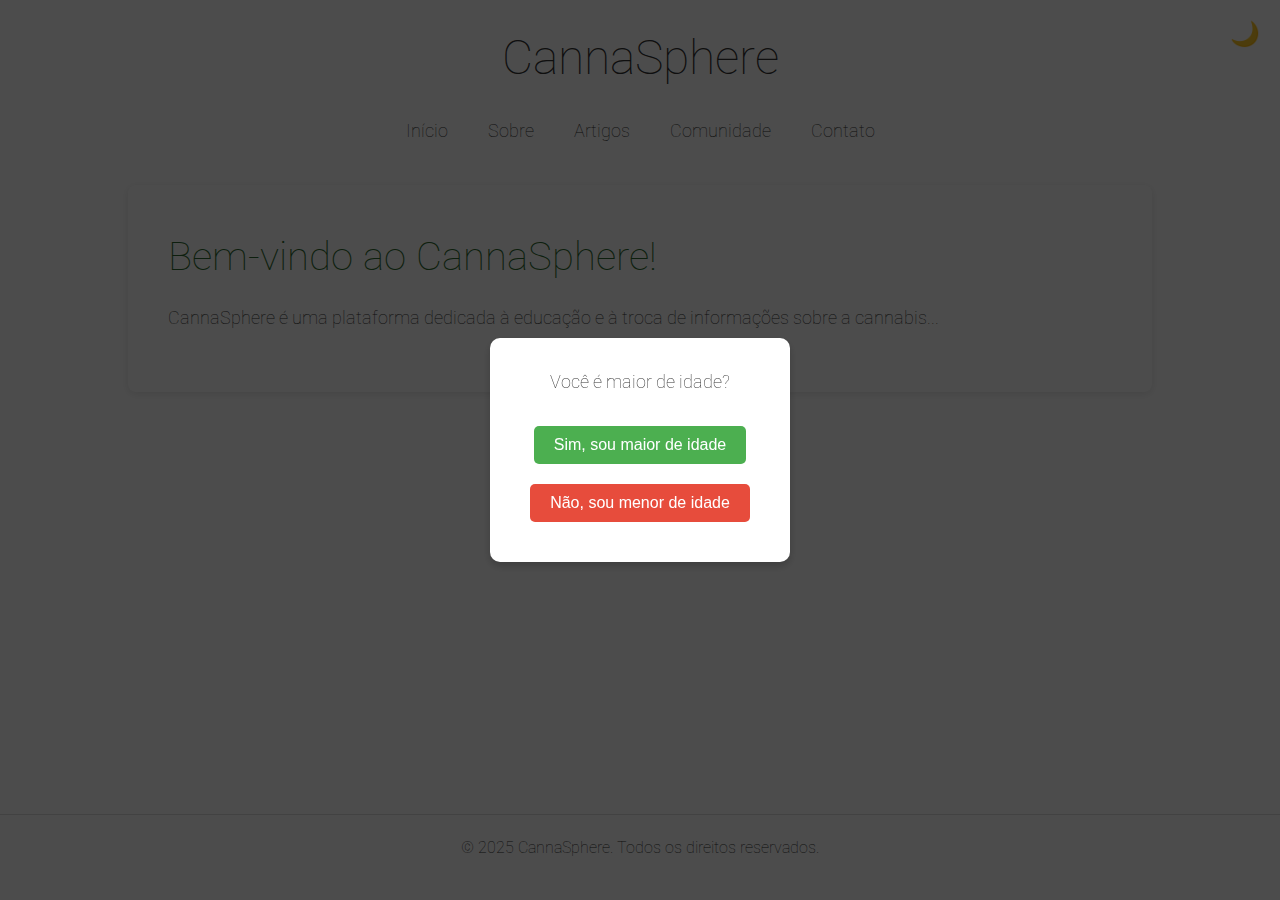
<file: index.html>
<!DOCTYPE html>
<html lang="pt-br">
<head>
    <meta charset="UTF-8">
    <meta name="viewport" content="width=device-width, initial-scale=1.0">
    <title>CannaSphere</title>
    <link href="https://fonts.googleapis.com/css2?family=Roboto:wght@100;400;700&display=swap" rel="stylesheet">
    <link rel="stylesheet" href="styles.css">
    <style>
        /* Estilo para a popup */
        #age-popup {
            position: fixed;
            top: 0;
            left: 0;
            width: 100%;
            height: 100%;
            background-color: rgba(0, 0, 0, 0.7);
            display: flex;
            justify-content: center;
            align-items: center;
            z-index: 1000;
            visibility: hidden; /* Inicialmente invisível */
            opacity: 0;
            transition: opacity 0.3s ease;
        }

        #age-popup.show {
            visibility: visible;
            opacity: 1;
        }

        /* Estilo para o conteúdo da popup */
        .popup-content {
            background-color: #fff;
            padding: 30px;
            border-radius: 10px;
            text-align: center;
            width: 300px;
            box-shadow: 0 4px 8px rgba(0, 0, 0, 0.2);
        }

        .popup-content h2 {
            margin-bottom: 20px;
            font-size: 18px;
            color: #333;
        }

        .popup-content button {
            padding: 10px 20px;
            margin: 10px;
            border: none;
            border-radius: 5px;
            cursor: pointer;
            font-size: 16px;
        }

        .popup-content .btn-18 {
            background-color: #4CAF50;
            color: white;
        }

        .popup-content .btn-under-18 {
            background-color: #e74c3c;
            color: white;
        }
    </style>
</head>
<body>

    <header>
        <div class="logo">
            <h1>CannaSphere</h1>
        </div>
        <nav>
            <ul>
                <li><a href="index.html">Início</a></li>
                <li><a href="sobre.html">Sobre</a></li>
                <li><a href="artigos.html">Artigos</a></li>
                <li><a href="comunidade.html">Comunidade</a></li>
                <li><a href="contato.html">Contato</a></li>
            </ul>
        </nav>
        <button class="theme-toggle" onclick="toggleTheme()">🌙</button>
    </header>

    <section id="home">
        <h2>Bem-vindo ao CannaSphere!</h2>
        <p>CannaSphere é uma plataforma dedicada à educação e à troca de informações sobre a cannabis...</p>
    </section>

    <footer>
        <p>&copy; 2025 CannaSphere. Todos os direitos reservados.</p>
    </footer>

    <!-- Popup de Maioridade -->
    <div id="age-popup">
        <div class="popup-content">
            <h2>Você é maior de idade?</h2>
            <button class="btn-18" onclick="closePopup(true)">Sim, sou maior de idade</button>
            <button class="btn-under-18" onclick="redirectUnderage()">Não, sou menor de idade</button>
        </div>
    </div>

    <script>
        // Exibe a popup ao carregar a página
        window.onload = function() {
            setTimeout(function() {
                showPopup();
            }, 500); // Espera 0.5s para mostrar a popup
        };

        // Função para exibir a popup
        function showPopup() {
            document.getElementById('age-popup').classList.add('show');
        }

        // Função para fechar a popup se o usuário for maior de idade
        function closePopup(isAdult) {
            document.getElementById('age-popup').classList.remove('show');
            if (!isAdult) {
                redirectUnderage();
            }
        }

        // Função para redirecionar usuários menores de idade
        function redirectUnderage() {
            window.location.href = 'pagina-menor-de-idade.html'; // Redireciona para uma página explicando o motivo
        }
    </script>

</body>
</html>
</file>
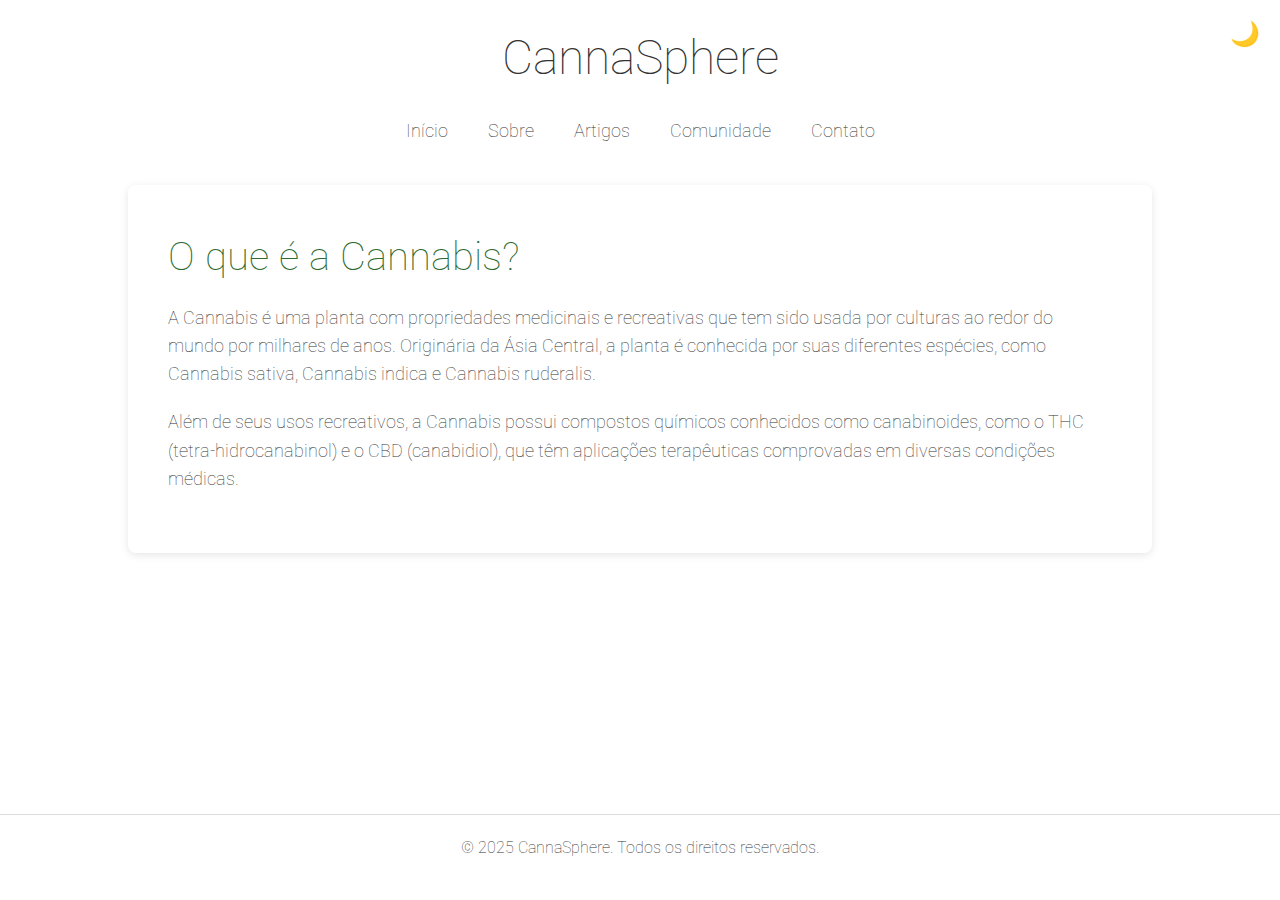
<file: artigo1.html>
<!DOCTYPE html>
<html lang="pt-br">
<head>
    <meta charset="UTF-8">
    <meta name="viewport" content="width=device-width, initial-scale=1.0">
    <title>Artigo 1: O que é a Cannabis?</title>
    <link href="https://fonts.googleapis.com/css2?family=Roboto:wght@100;400;700&display=swap" rel="stylesheet">
    <link rel="stylesheet" href="styles.css">
</head>
<body>

<header>
    <div class="logo">
        <h1>CannaSphere</h1>
    </div>
    <nav>
        <ul>
            <li><a href="index.html">Início</a></li>
            <li><a href="sobre.html">Sobre</a></li>
            <li><a href="artigos.html">Artigos</a></li>
            <li><a href="comunidade.html">Comunidade</a></li>
            <li><a href="contato.html">Contato</a></li>
        </ul>
    </nav>
    <button class="theme-toggle" onclick="toggleTheme()">🌙</button>
</header>

<section>
    <h2>O que é a Cannabis?</h2>
    <p>A Cannabis é uma planta com propriedades medicinais e recreativas que tem sido usada por culturas ao redor do mundo por milhares de anos. Originária da Ásia Central, a planta é conhecida por suas diferentes espécies, como Cannabis sativa, Cannabis indica e Cannabis ruderalis.</p>

    <p>Além de seus usos recreativos, a Cannabis possui compostos químicos conhecidos como canabinoides, como o THC (tetra-hidrocanabinol) e o CBD (canabidiol), que têm aplicações terapêuticas comprovadas em diversas condições médicas.</p>
</section>

<footer>
    <p>&copy; 2025 CannaSphere. Todos os direitos reservados.</p>
</footer>

<script>
    if (localStorage.getItem('theme') === 'dark') {
        document.body.classList.add('dark-mode');
    }
    function toggleTheme() {
        document.body.classList.toggle('dark-mode');
        if (document.body.classList.contains('dark-mode')) {
            localStorage.setItem('theme', 'dark');
        } else {
            localStorage.setItem('theme', 'light');
        }
    }
</script>

</body>
</html>
</file>
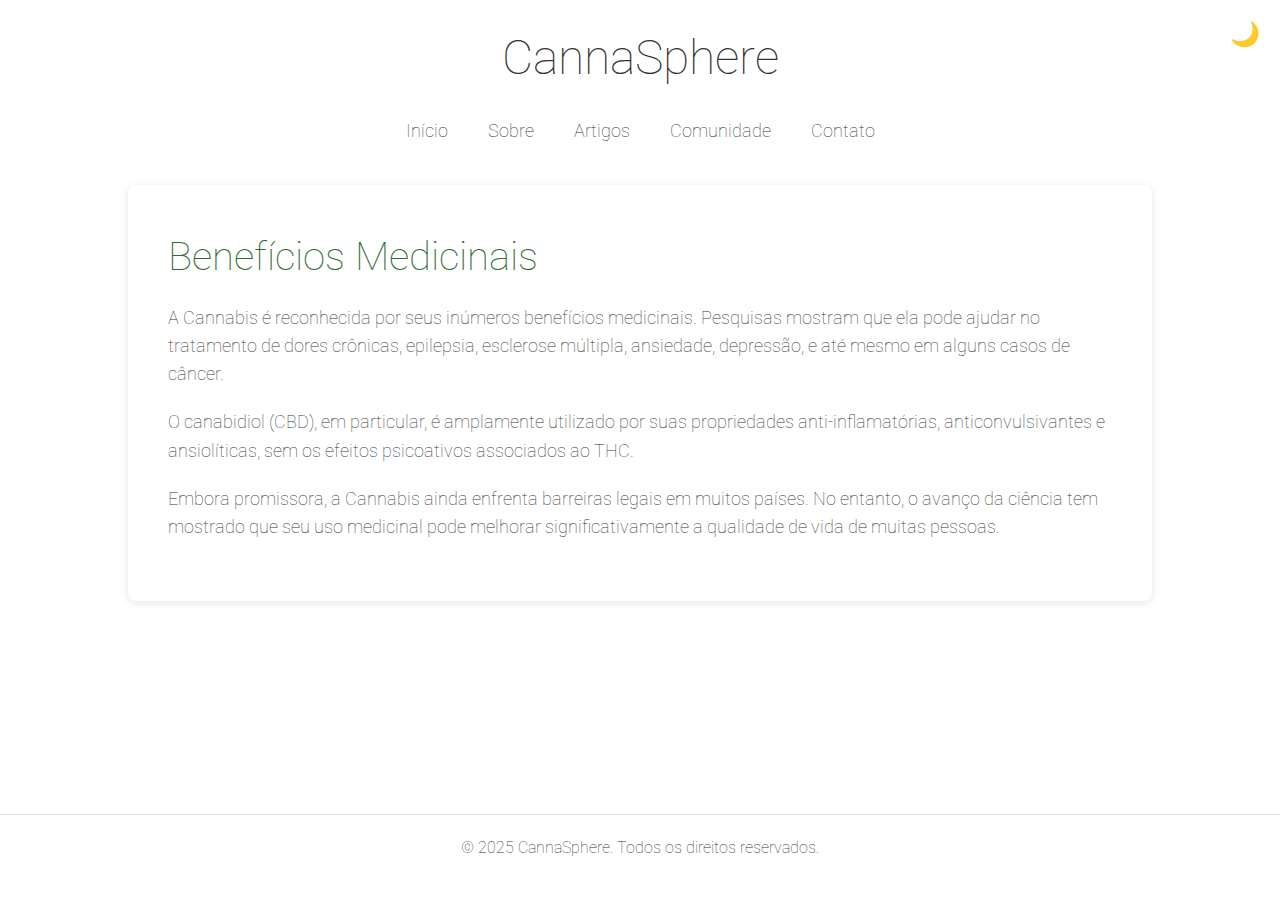
<file: artigo2.html>
<!DOCTYPE html>
<html lang="pt-br">
<head>
    <meta charset="UTF-8">
    <meta name="viewport" content="width=device-width, initial-scale=1.0">
    <title>Artigo 2: Benefícios Medicinais</title>
    <link href="https://fonts.googleapis.com/css2?family=Roboto:wght@100;400;700&display=swap" rel="stylesheet">
    <link rel="stylesheet" href="styles.css">
</head>
<body>

<header>
    <div class="logo">
        <h1>CannaSphere</h1>
    </div>
    <nav>
        <ul>
            <li><a href="index.html">Início</a></li>
            <li><a href="sobre.html">Sobre</a></li>
            <li><a href="artigos.html">Artigos</a></li>
            <li><a href="comunidade.html">Comunidade</a></li>
            <li><a href="contato.html">Contato</a></li>
        </ul>
    </nav>
    <button class="theme-toggle" onclick="toggleTheme()">🌙</button>
</header>

<section>
    <h2>Benefícios Medicinais</h2>
    <p>A Cannabis é reconhecida por seus inúmeros benefícios medicinais. Pesquisas mostram que ela pode ajudar no tratamento de dores crônicas, epilepsia, esclerose múltipla, ansiedade, depressão, e até mesmo em alguns casos de câncer.</p>

    <p>O canabidiol (CBD), em particular, é amplamente utilizado por suas propriedades anti-inflamatórias, anticonvulsivantes e ansiolíticas, sem os efeitos psicoativos associados ao THC.</p>

    <p>Embora promissora, a Cannabis ainda enfrenta barreiras legais em muitos países. No entanto, o avanço da ciência tem mostrado que seu uso medicinal pode melhorar significativamente a qualidade de vida de muitas pessoas.</p>
</section>

<footer>
    <p>&copy; 2025 CannaSphere. Todos os direitos reservados.</p>
</footer>

<script>
    if (localStorage.getItem('theme') === 'dark') {
        document.body.classList.add('dark-mode');
    }
    function toggleTheme() {
        document.body.classList.toggle('dark-mode');
        if (document.body.classList.contains('dark-mode')) {
            localStorage.setItem('theme', 'dark');
        } else {
            localStorage.setItem('theme', 'light');
        }
    }
</script>

</body>
</html>
</file>
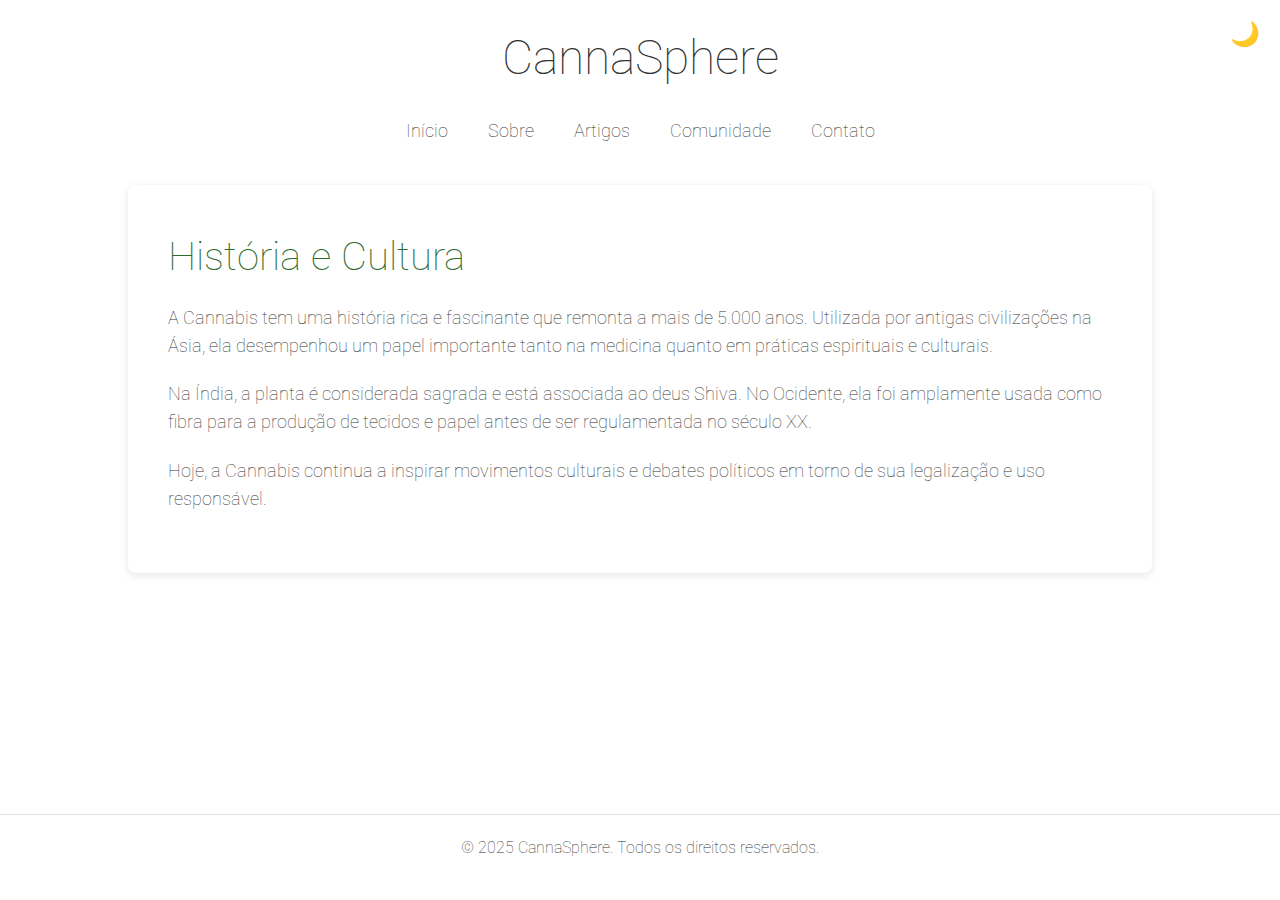
<file: artigo3.html>
<!DOCTYPE html>
<html lang="pt-br">
<head>
    <meta charset="UTF-8">
    <meta name="viewport" content="width=device-width, initial-scale=1.0">
    <title>Artigo 3: História e Cultura</title>
    <link href="https://fonts.googleapis.com/css2?family=Roboto:wght@100;400;700&display=swap" rel="stylesheet">
    <link rel="stylesheet" href="styles.css">
</head>
<body>

<header>
    <div class="logo">
        <h1>CannaSphere</h1>
    </div>
    <nav>
        <ul>
            <li><a href="index.html">Início</a></li>
            <li><a href="sobre.html">Sobre</a></li>
            <li><a href="artigos.html">Artigos</a></li>
            <li><a href="comunidade.html">Comunidade</a></li>
            <li><a href="contato.html">Contato</a></li>
        </ul>
    </nav>
    <button class="theme-toggle" onclick="toggleTheme()">🌙</button>
</header>

<section>
    <h2>História e Cultura</h2>
    <p>A Cannabis tem uma história rica e fascinante que remonta a mais de 5.000 anos. Utilizada por antigas civilizações na Ásia, ela desempenhou um papel importante tanto na medicina quanto em práticas espirituais e culturais.</p>

    <p>Na Índia, a planta é considerada sagrada e está associada ao deus Shiva. No Ocidente, ela foi amplamente usada como fibra para a produção de tecidos e papel antes de ser regulamentada no século XX.</p>

    <p>Hoje, a Cannabis continua a inspirar movimentos culturais e debates políticos em torno de sua legalização e uso responsável.</p>
</section>

<footer>
    <p>&copy; 2025 CannaSphere. Todos os direitos reservados.</p>
</footer>

<script>
    if (localStorage.getItem('theme') === 'dark') {
        document.body.classList.add('dark-mode');
    }
    function toggleTheme() {
        document.body.classList.toggle('dark-mode');
        if (document.body.classList.contains('dark-mode')) {
            localStorage.setItem('theme', 'dark');
        } else {
            localStorage.setItem('theme', 'light');
        }
    }
</script>

</body>
</html>
</file>
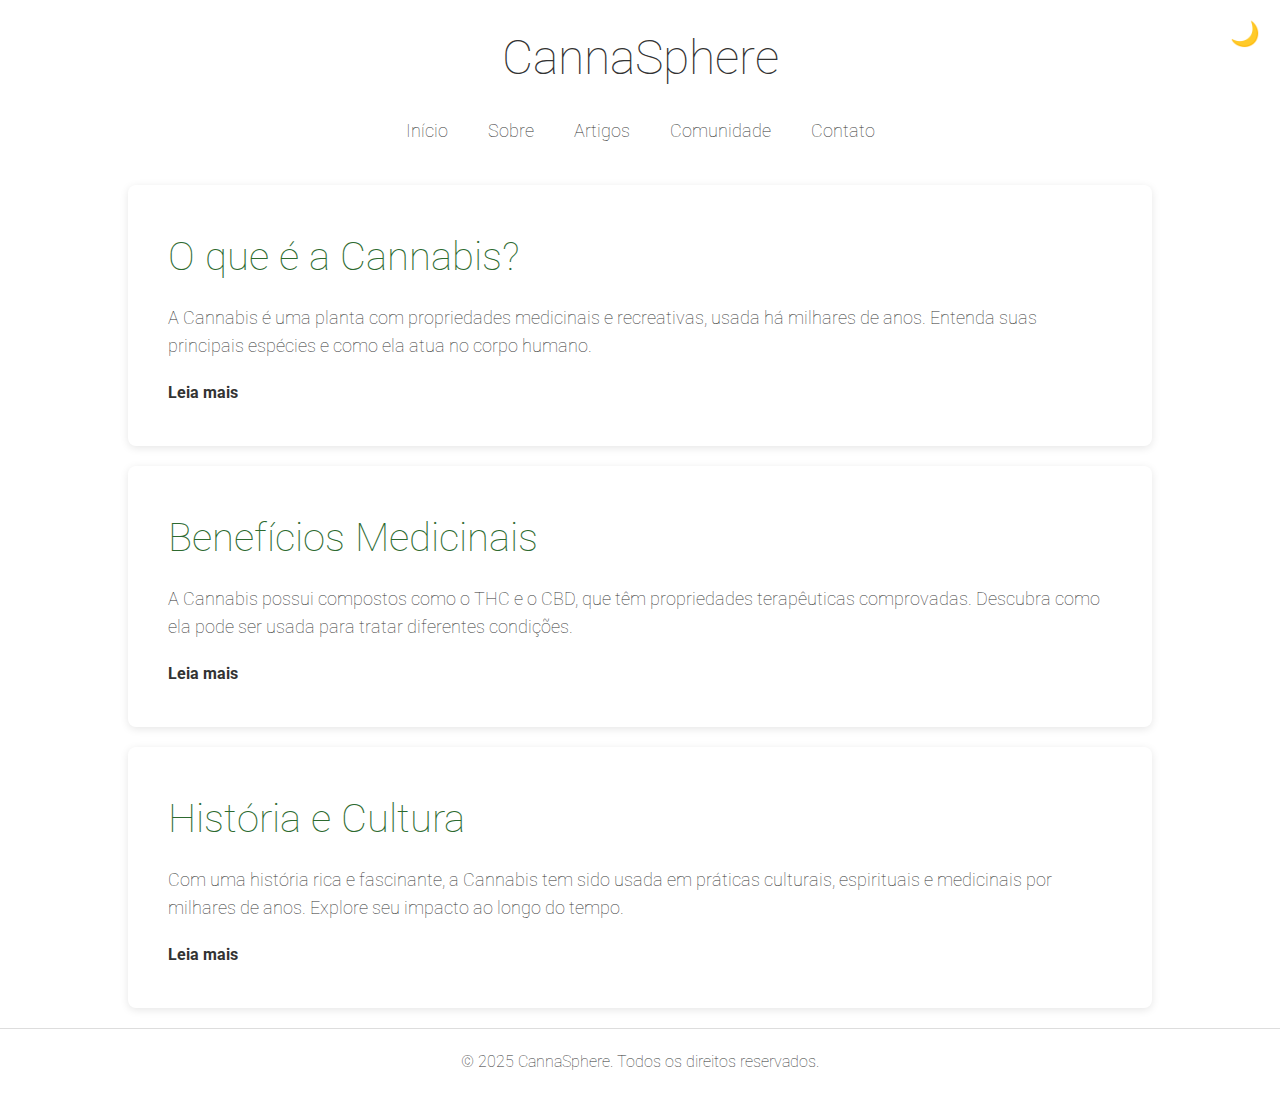
<file: artigos.html>
<!DOCTYPE html>
<html lang="pt-br">
<head>
    <meta charset="UTF-8">
    <meta name="viewport" content="width=device-width, initial-scale=1.0">
    <title>CannaSphere</title>
    <!-- Importando a fonte Roboto -->
    <link href="https://fonts.googleapis.com/css2?family=Roboto:wght@100;400;700&display=swap" rel="stylesheet">
    <link rel="stylesheet" href="styles.css">
</head>
<body>

<header>
    <div class="logo">
        <h1>CannaSphere</h1>
    </div>
    <nav>
        <ul>
            <li><a href="index.html">Início</a></li>
            <li><a href="sobre.html">Sobre</a></li>
            <li><a href="artigos.html">Artigos</a></li>
            <li><a href="comunidade.html">Comunidade</a></li>
            <li><a href="contato.html">Contato</a></li>
        </ul>
    </nav>
    <button class="theme-toggle" onclick="toggleTheme()">🌙</button> <!-- Botão para alternar entre temas -->
</header>

<main>
    <!-- Seção Artigo 1 -->
    <section id="artigo1">
        <h2>O que é a Cannabis?</h2>
        <p>A Cannabis é uma planta com propriedades medicinais e recreativas, usada há milhares de anos. Entenda suas principais espécies e como ela atua no corpo humano.</p>
        <a href="artigo1.html" class="read-more">Leia mais</a>
    </section>

    <!-- Seção Artigo 2 -->
    <section id="artigo2">
        <h2>Benefícios Medicinais</h2>
        <p>A Cannabis possui compostos como o THC e o CBD, que têm propriedades terapêuticas comprovadas. Descubra como ela pode ser usada para tratar diferentes condições.</p>
        <a href="artigo2.html" class="read-more">Leia mais</a>
    </section>

    <!-- Seção Artigo 3 -->
    <section id="artigo3">
        <h2>História e Cultura</h2>
        <p>Com uma história rica e fascinante, a Cannabis tem sido usada em práticas culturais, espirituais e medicinais por milhares de anos. Explore seu impacto ao longo do tempo.</p>
        <a href="artigo3.html" class="read-more">Leia mais</a>
    </section>
</main>

<footer>
    <p>&copy; 2025 CannaSphere. Todos os direitos reservados.</p>
</footer>

<script>
    // Verifica se o usuário tem uma preferência de tema salva
    if (localStorage.getItem('theme') === 'dark') {
        document.body.classList.add('dark-mode');
    }

    // Função para alternar entre os temas
    function toggleTheme() {
        document.body.classList.toggle('dark-mode');

        // Salva a preferência do usuário
        if (document.body.classList.contains('dark-mode')) {
            localStorage.setItem('theme', 'dark');
        } else {
            localStorage.setItem('theme', 'light');
        }
    }
</script>

</body>
</html>
</file>
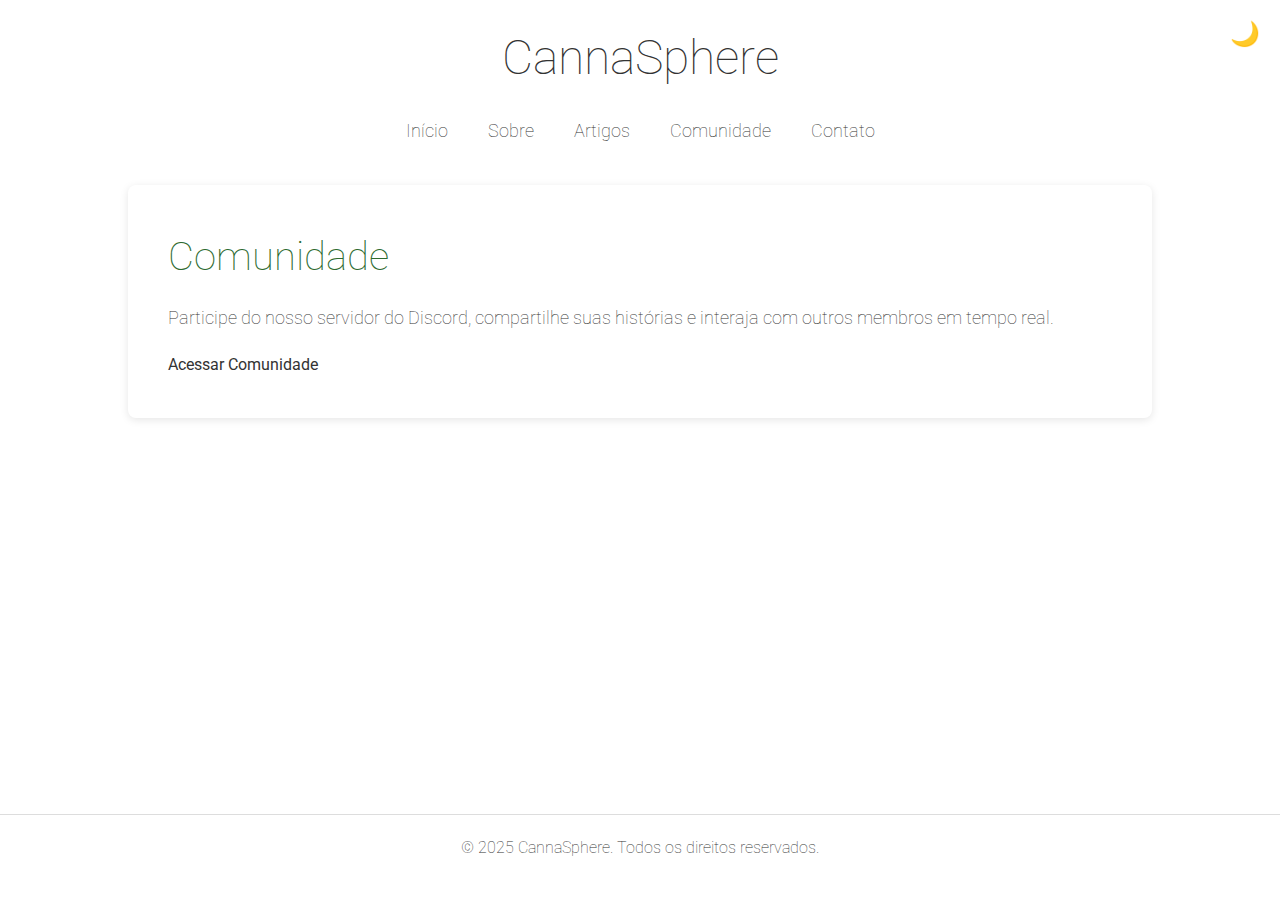
<file: comunidade.html>
<!DOCTYPE html>
<html lang="pt-br">
    <head>
        <meta charset="UTF-8">
        <meta name="viewport" content="width=device-width, initial-scale=1.0">
        <title>CannaSphere</title>
        <!-- Importando a fonte Roboto -->
        <link href="https://fonts.googleapis.com/css2?family=Roboto:wght@100;400;700&display=swap" rel="stylesheet">
        <link rel="stylesheet" href="styles.css">
    </head>
<body>

    <header>
        <div class="logo">
            <h1>CannaSphere</h1>
        </div>
        <nav>
            <ul>
                <li><a href="index.html">Início</a></li>
                <li><a href="sobre.html">Sobre</a></li>
                <li><a href="artigos.html">Artigos</a></li>
                <li><a href="comunidade.html">Comunidade</a></li>
                <li><a href="contato.html">Contato</a></li>
            </ul>
        </nav>
        <button class="theme-toggle" onclick="toggleTheme()">🌙</button> <!-- Botão para alternar entre temas -->
    </header>

    <section id="comunidade">
        <h2>Comunidade</h2>
        <p>Participe do nosso servidor do Discord, compartilhe suas histórias e interaja com outros membros em tempo real.</p>
        <a href="https://discord.gg/QUyV95NNsb" target="_blank">Acessar Comunidade</a>
    </section>
    

    <footer>
        <p>&copy; 2025 CannaSphere. Todos os direitos reservados.</p>
    </footer>

</body>
</html>
<script>
    // Verifica se o usuário tem uma preferência de tema salva
    if (localStorage.getItem('theme') === 'dark') {
        document.body.classList.add('dark-mode');
    }

    // Função para alternar entre os temas
    function toggleTheme() {
        document.body.classList.toggle('dark-mode');

        // Salva a preferência do usuário
        if (document.body.classList.contains('dark-mode')) {
            localStorage.setItem('theme', 'dark');
        } else {
            localStorage.setItem('theme', 'light');
        }
    }
</script>
</file>
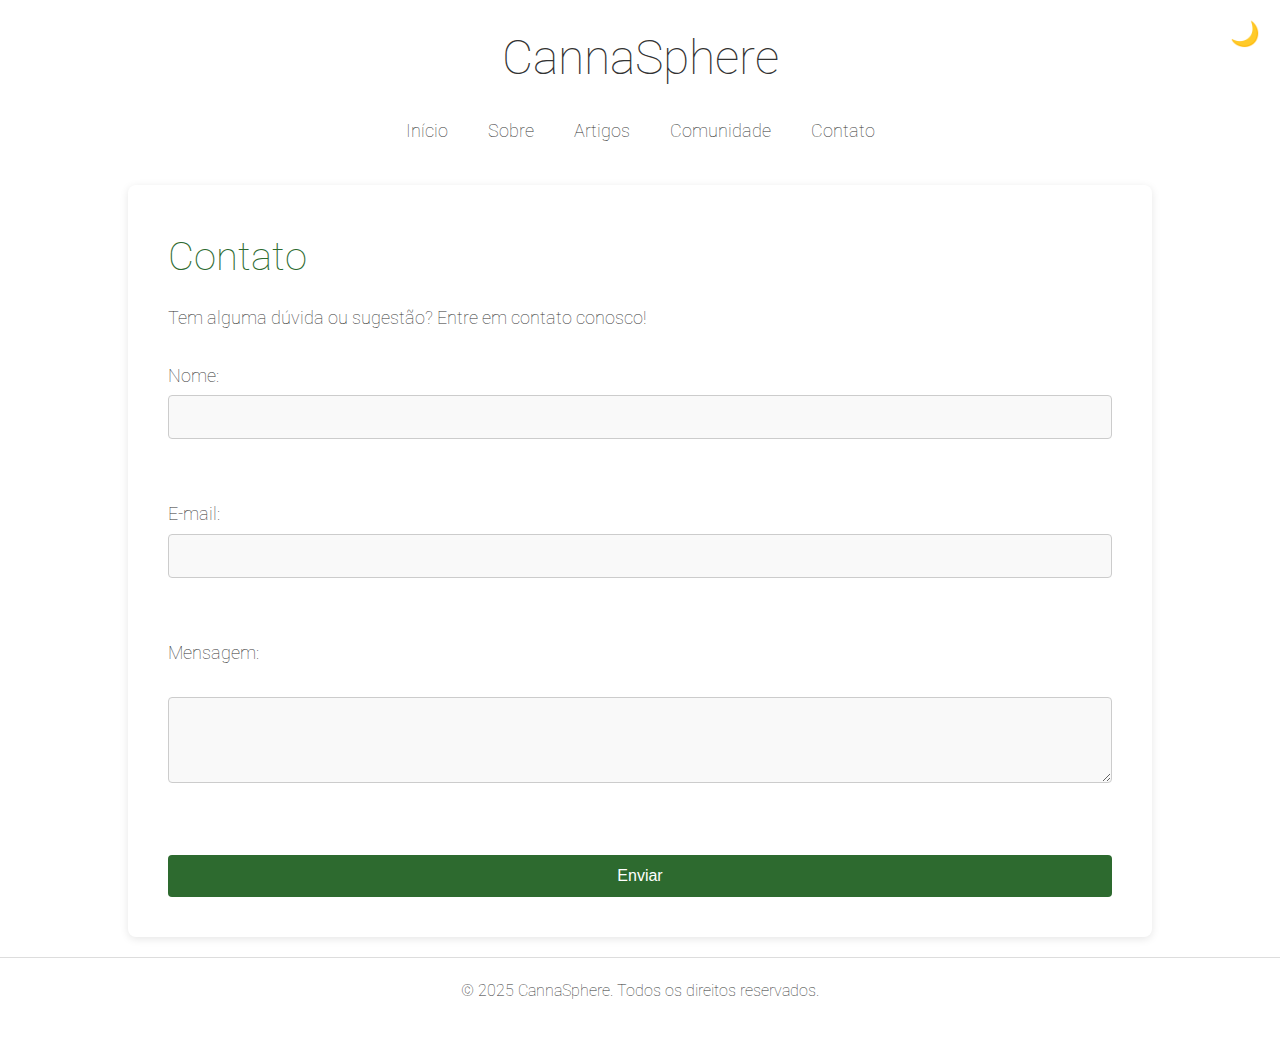
<file: contato.html>
<!DOCTYPE html>
<html lang="pt-br">
    <head>
        <meta charset="UTF-8">
        <meta name="viewport" content="width=device-width, initial-scale=1.0">
        <title>CannaSphere</title>
        <!-- Importando a fonte Roboto -->
        <link href="https://fonts.googleapis.com/css2?family=Roboto:wght@100;400;700&display=swap" rel="stylesheet">
        <link rel="stylesheet" href="styles.css">
    </head>
<body>

    <header>
        <div class="logo">
            <h1>CannaSphere</h1>
        </div>
        <nav>
            <ul>
                <li><a href="index.html">Início</a></li>
                <li><a href="sobre.html">Sobre</a></li>
                <li><a href="artigos.html">Artigos</a></li>
                <li><a href="comunidade.html">Comunidade</a></li>
                <li><a href="contato.html">Contato</a></li>
            </ul>
        </nav>
        <button class="theme-toggle" onclick="toggleTheme()">🌙</button> <!-- Botão para alternar entre temas -->
    </header>

    <section id="contato">
        <h2>Contato</h2>
        <p>Tem alguma dúvida ou sugestão? Entre em contato conosco!</p>
        <form action="https://formspree.io/f/mpwwnnoe" method="POST"> <!-- URL do Formspree -->
            <label for="nome">Nome:</label>
            <input type="text" id="nome" name="nome" required><br><br>

            <label for="email">E-mail:</label>
            <input type="email" id="email" name="email" required><br><br>

            <label for="mensagem">Mensagem:</label><br>
            <textarea id="mensagem" name="mensagem" rows="4" required></textarea><br><br>

            <input type="submit" value="Enviar">
        </form>
    </section>

    <footer>
        <p>&copy; 2025 CannaSphere. Todos os direitos reservados.</p>
    </footer>

</body>
</html>
<script>
    // Verifica se o usuário tem uma preferência de tema salva
    if (localStorage.getItem('theme') === 'dark') {
        document.body.classList.add('dark-mode');
    }

    // Função para alternar entre os temas
    function toggleTheme() {
        document.body.classList.toggle('dark-mode');

        // Salva a preferência do usuário
        if (document.body.classList.contains('dark-mode')) {
            localStorage.setItem('theme', 'dark');
        } else {
            localStorage.setItem('theme', 'light');
        }
    }
</script>
</file>
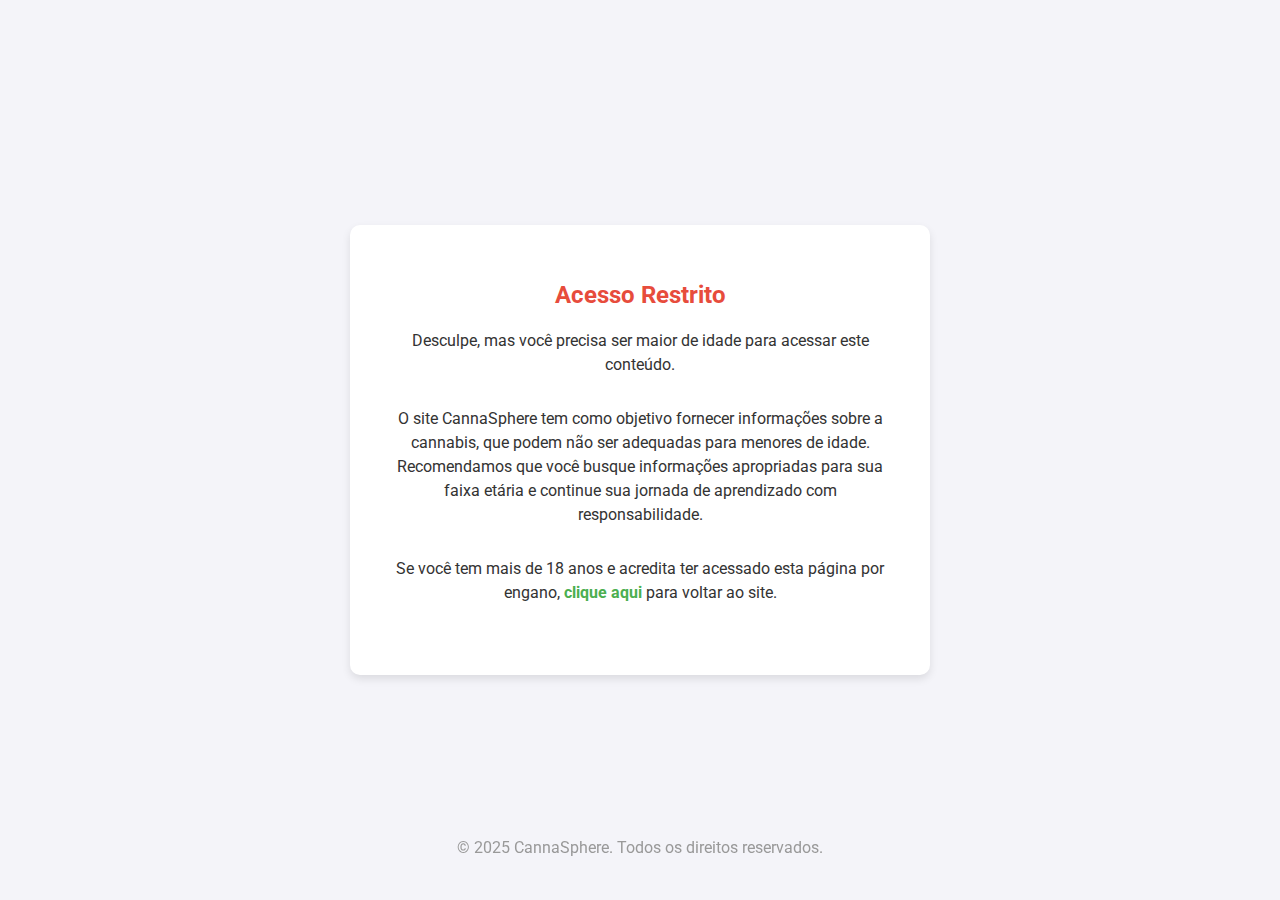
<file: pagina-menor-de-idade.html>
<!DOCTYPE html>
<html lang="pt-br">
<head>
    <meta charset="UTF-8">
    <meta name="viewport" content="width=device-width, initial-scale=1.0">
    <title>Acesso Restrito - CannaSphere</title>
    <link href="https://fonts.googleapis.com/css2?family=Roboto:wght@100;400;700&display=swap" rel="stylesheet">
    <style>
        body {
            font-family: 'Roboto', sans-serif;
            background-color: #f4f4f9;
            color: #333;
            margin: 0;
            padding: 0;
            display: flex;
            justify-content: center;
            align-items: center;
            height: 100vh;
        }

        .container {
            text-align: center;
            background-color: #fff;
            padding: 40px;
            border-radius: 10px;
            box-shadow: 0 4px 8px rgba(0, 0, 0, 0.1);
            max-width: 500px;
        }

        h1 {
            color: #e74c3c;
            font-size: 24px;
            margin-bottom: 20px;
        }

        p {
            font-size: 16px;
            line-height: 1.5;
            margin-bottom: 30px;
        }

        a {
            text-decoration: none;
            color: #4CAF50;
            font-weight: bold;
            font-size: 16px;
        }

        a:hover {
            text-decoration: underline;
        }

        footer {
            position: fixed;
            bottom: 10px;
            width: 100%;
            text-align: center;
            font-size: 14px;
            color: #999;
        }
    </style>
</head>
<body>

    <div class="container">
        <h1>Acesso Restrito</h1>
        <p>Desculpe, mas você precisa ser maior de idade para acessar este conteúdo.</p>
        <p>O site CannaSphere tem como objetivo fornecer informações sobre a cannabis, que podem não ser adequadas para menores de idade. Recomendamos que você busque informações apropriadas para sua faixa etária e continue sua jornada de aprendizado com responsabilidade.</p>
        <p>Se você tem mais de 18 anos e acredita ter acessado esta página por engano, <a href="index.html">clique aqui</a> para voltar ao site.</p>
    </div>

    <footer>
        <p>&copy; 2025 CannaSphere. Todos os direitos reservados.</p>
    </footer>

</body>
</html>
</file>
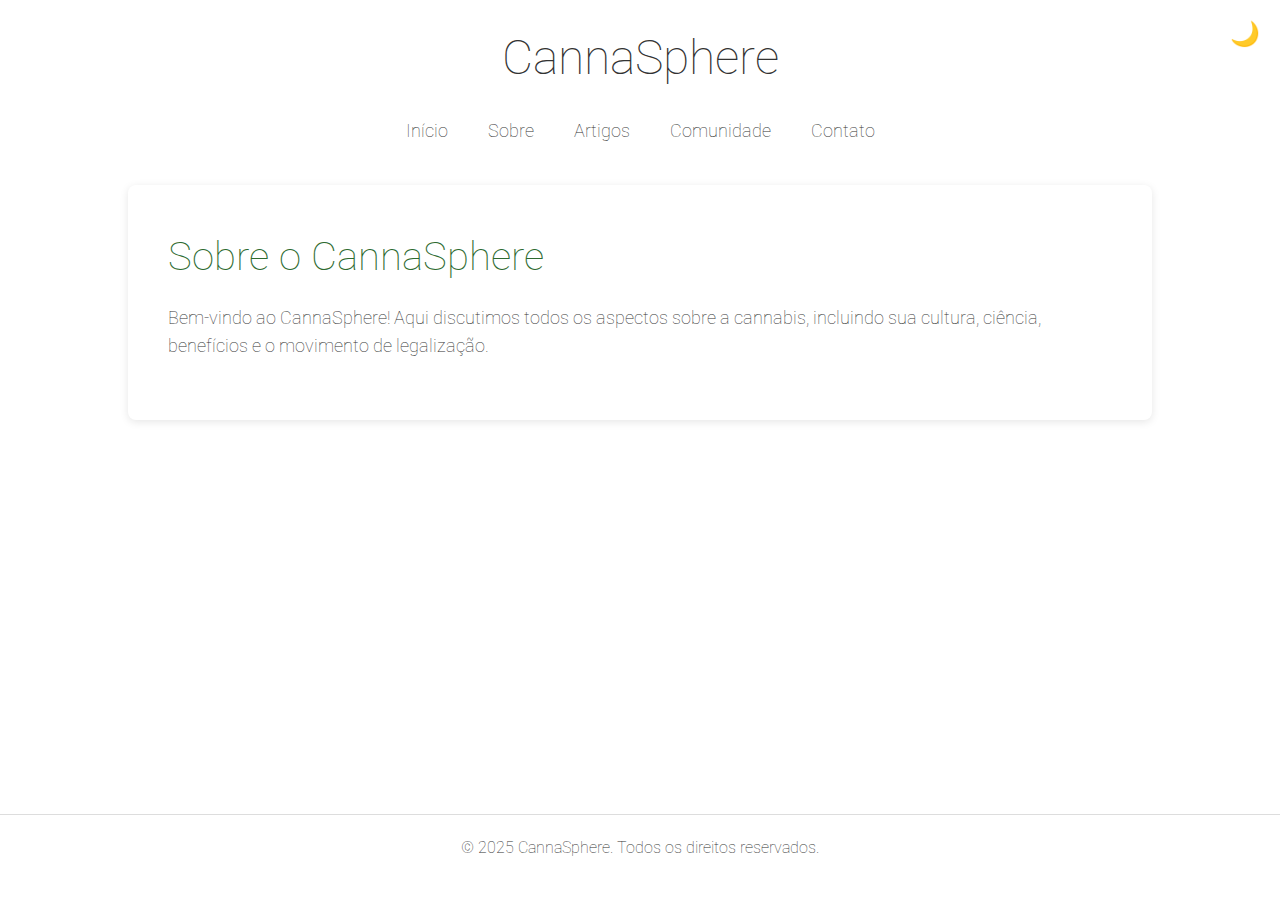
<file: sobre.html>
<!DOCTYPE html>
<html lang="pt-br">
    <head>
        <meta charset="UTF-8">
        <meta name="viewport" content="width=device-width, initial-scale=1.0">
        <title>CannaSphere</title>
        <!-- Importando a fonte Roboto -->
        <link href="https://fonts.googleapis.com/css2?family=Roboto:wght@100;400;700&display=swap" rel="stylesheet">
        <link rel="stylesheet" href="styles.css">
    </head>
<body>

    <header>
        <div class="logo">
            <h1>CannaSphere</h1>
        </div>
        <nav>
            <ul>
                <li><a href="index.html">Início</a></li>
                <li><a href="sobre.html">Sobre</a></li>
                <li><a href="artigos.html">Artigos</a></li>
                <li><a href="comunidade.html">Comunidade</a></li>
                <li><a href="contato.html">Contato</a></li>
            </ul>
        </nav>
        <button class="theme-toggle" onclick="toggleTheme()">🌙</button> <!-- Botão para alternar entre temas -->
    </header>

    <section id="sobre">
        <h2>Sobre o CannaSphere</h2>
        <p>Bem-vindo ao CannaSphere! Aqui discutimos todos os aspectos sobre a cannabis, incluindo sua cultura, ciência, benefícios e o movimento de legalização.</p>
    </section>

    <footer>
        <p>&copy; 2025 CannaSphere. Todos os direitos reservados.</p>
    </footer>

</body>
</html>
<script>
    // Verifica se o usuário tem uma preferência de tema salva
    if (localStorage.getItem('theme') === 'dark') {
        document.body.classList.add('dark-mode');
    }

    // Função para alternar entre os temas
    function toggleTheme() {
        document.body.classList.toggle('dark-mode');

        // Salva a preferência do usuário
        if (document.body.classList.contains('dark-mode')) {
            localStorage.setItem('theme', 'dark');
        } else {
            localStorage.setItem('theme', 'light');
        }
    }
</script>
</file>
<file: styles.css>
/* Remove o sublinhado e a cor azul de todos os links */
a {
    text-decoration: none; /* Remove o sublinhado */
    color: inherit; /* Faz o link herdar a cor do texto ao redor */
    transition: color 0.3s ease; /* Adiciona uma transição suave ao mudar a cor */
}

/* Adiciona destaque ao passar o mouse sobre os links */
a:hover {
    color: #2d6a2f; /* Cor de destaque ao passar o mouse */
}

/* Estilo específico para links com a classe .read-more */
a.read-more {
    font-weight: bold; /* Destaca o texto */
}

a.read-more:hover {
    color: #008000; /* Define uma cor personalizada ao passar o mouse */
}

/* Reset e estilização básica */
* {
    margin: 0;
    padding: 0;
    box-sizing: border-box;
}

/* Estilo básico para o corpo da página */
body {
    font-family: 'Roboto', sans-serif;
    background-color: #ffffff; /* Fundo branco */
    color: #333; /* Texto escuro */
    line-height: 1.6;
    display: flex;
    flex-direction: column;
    min-height: 100vh;
    margin: 0;
    padding: 0;
}

/* Cabeçalho */
header {
    padding: 20px;
    text-align: center;
    background-color: transparent;
    position: relative; /* Permite posicionar o botão dentro do cabeçalho */
}

header .logo h1 {
    font-size: 3em;
    color: #333;
    font-weight: 100;
}

nav ul {
    list-style-type: none;
    padding: 0;
    display: flex;
    justify-content: center;
    margin-top: 20px;
}

nav ul li {
    margin: 0 20px;
}

nav ul li a {
    color: #333;
    text-decoration: none;
    font-size: 1.1em;
    font-weight: 100;
}

nav ul li a:hover {
    color: #2d6a2f;
}

/* Estilo das seções */
section {
    padding: 40px;
    margin: 20px auto;
    width: 80%;
    max-width: 1200px;
    background-color: #ffffff;
    border-radius: 8px;
    box-shadow: 0 2px 8px rgba(0, 0, 0, 0.1);
}

h2 {
    font-size: 2.5em;
    margin-bottom: 15px;
    color: #2d6a2f;
    font-weight: 100;
}

p {
    font-size: 1.1em;
    margin-bottom: 20px;
    font-weight: 100;
}

/* Estilo do formulário de contato */
form {
    display: flex;
    flex-direction: column;
}

form label {
    margin-top: 10px;
    font-size: 1.1em;
    font-weight: 100;
}

form input, form textarea {
    padding: 12px;
    margin-top: 5px;
    font-size: 1em;
    border: 1px solid #ccc;
    border-radius: 4px;
    background-color: #f9f9f9;
}

form input[type="submit"] {
    background-color: #2d6a2f;
    color: white;
    cursor: pointer;
    border: none;
    margin-top: 20px;
}

form input[type="submit"]:hover {
    background-color: #246324;
}

/* Rodapé */
footer {
    margin-top: auto;
    padding: 20px;
    text-align: center;
    background-color: transparent;
    color: #333;
    border-top: 1px solid #ddd;
    font-size: 0.9em;
}

/* Estilo para o botão de alternância do modo escuro */
.theme-toggle {
    background: none;
    border: none;
    color: #333;
    font-size: 1.5em;
    cursor: pointer;
    position: absolute;
    top: 20px;
    right: 20px;
}

body.dark-mode .theme-toggle {
    color: #f0f0f0; /* Cor do ícone no modo escuro */
}

/* Estilos do Modo Claro (padrão) */
body {
    background-color: #ffffff;
    color: #333;
}

/* Estilos do Modo Escuro */
body.dark-mode {
    background-color: #121212;
    color: #f0f0f0;
}

body.dark-mode header .logo h1 {
    color: #f0f0f0;
}

body.dark-mode nav ul li a {
    color: #f0f0f0;
}

body.dark-mode section {
    background-color: #333333;
}

body.dark-mode footer {
    color: #f0f0f0;
}

/* Responsividade para dispositivos móveis */
@media (max-width: 768px) {
    header .logo h1 {
        font-size: 2em;
    }

    nav ul {
        flex-direction: column;
    }

    nav ul li {
        margin: 10px 0;
    }

    section {
        width: 90%;
        padding: 20px;
    }

    h2 {
        font-size: 2em;
    }

    p {
        font-size: 1em;
    }

    form input, form textarea {
        font-size: 0.9em;
    }

    footer {
        font-size: 0.8em;
    }
}

/* Responsividade para telas pequenas (celulares em modo retrato) */
@media (max-width: 480px) {
    header .logo h1 {
        font-size: 1.5em;
    }

    nav ul li {
        margin: 5px 0;
    }

    section {
        width: 95%;
        padding: 15px;
    }

    h2 {
        font-size: 1.8em;
    }

    p {
        font-size: 0.9em;
    }

    footer {
        font-size: 0.7em;
    }
}
</file>
